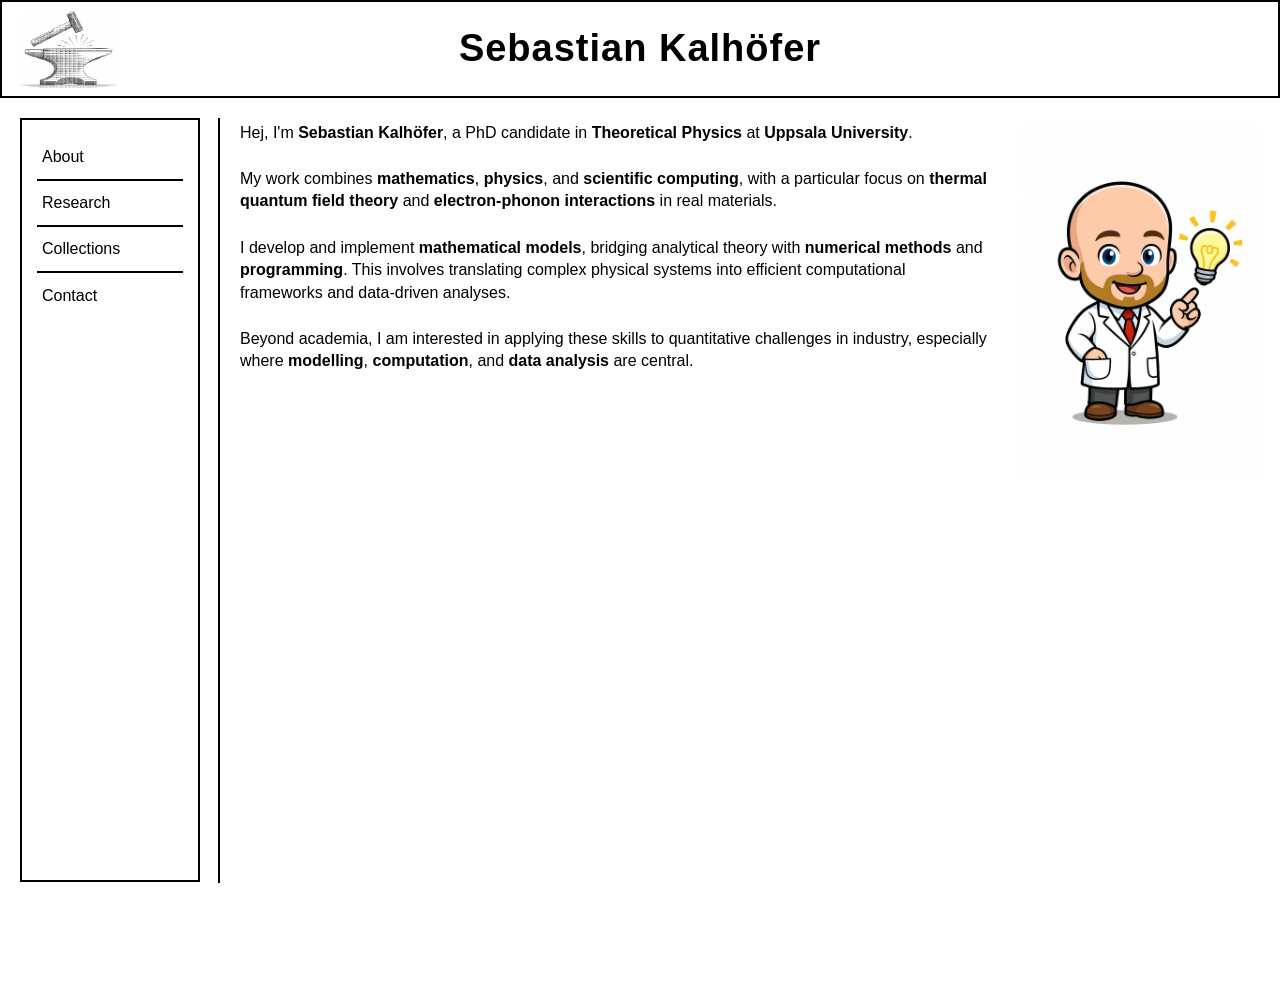
<file: index.html>
<!--
# ============================ #
#                              #
#   SSSSSSSS      K       K    #
#  S              K      K     #
#  S              K     K      #
#   SSSSSSSS      KKKKKK       #
#           S     K     K      #
#           S     K      K     #
#  SSSSSSSS       K       K    #
#                              #
# ============================ #
-->

<!DOCTYPE html>
<html lang="en">


    <head>
        <meta charset="UTF-8">
        <title>S.K.</title>
        <link rel="stylesheet" href="styles.css">
        <link rel = "icon" type = "image/jpg" href = "images/Hammer_n_Forge.png">
    </head>


    <body>

        <section class="top-title-box">
            <a href="index.html" class="top-title-link">
                <h2>Sebastian Kalhöfer</h2>
                <img src="./images/Hammer_n_Forge.png" alt="Logo" class="header-img">
            </a>
        </section>

        
        <div class="container">
            <aside class="sidebar">
                <div class="menu-box">
                    <ul>
                        <li><a href="index.html">About</a></li>
                        <li><a href="Research.html">Research</a></li>
                        <li><a href="Collections.html">Collections</a></li>
                        <li><a href="Contact.html">Contact</a></li>
                    </ul>
                </div>
            </aside>


            <div class="main">
                <div class="content">
                    <div class="about-layout">
                        <div class="about-text">

                            <p>
                                Hej, I'm <strong>Sebastian Kalhöfer</strong>, a PhD candidate in <strong>Theoretical Physics</strong> at <strong>Uppsala University</strong>.
                            </p>

                            <p>
                                My work combines <strong>mathematics</strong>, <strong>physics</strong>, and <strong>scientific computing</strong>, with a particular focus on <strong>thermal quantum field theory</strong> and <strong>electron-phonon interactions</strong> in real materials.
                            </p>

                            <p>
                                I develop and implement <strong>mathematical models</strong>, bridging analytical theory with <strong>numerical methods</strong> and <strong>programming</strong>. This involves translating complex physical systems into efficient computational frameworks and data-driven analyses.
                            </p>

                            <p>
                                Beyond academia, I am interested in applying these skills to quantitative challenges in industry, especially where <strong>modelling</strong>, <strong>computation</strong>, and <strong>data analysis</strong> are central.
                            </p>

                        </div>

                        <img src="./images/Cute_Sebbe.png" alt="Sebastian portrait" class="about-image">

                    </div>
                </div>
            </div>
        </div>
    </body>
</html>
</file>
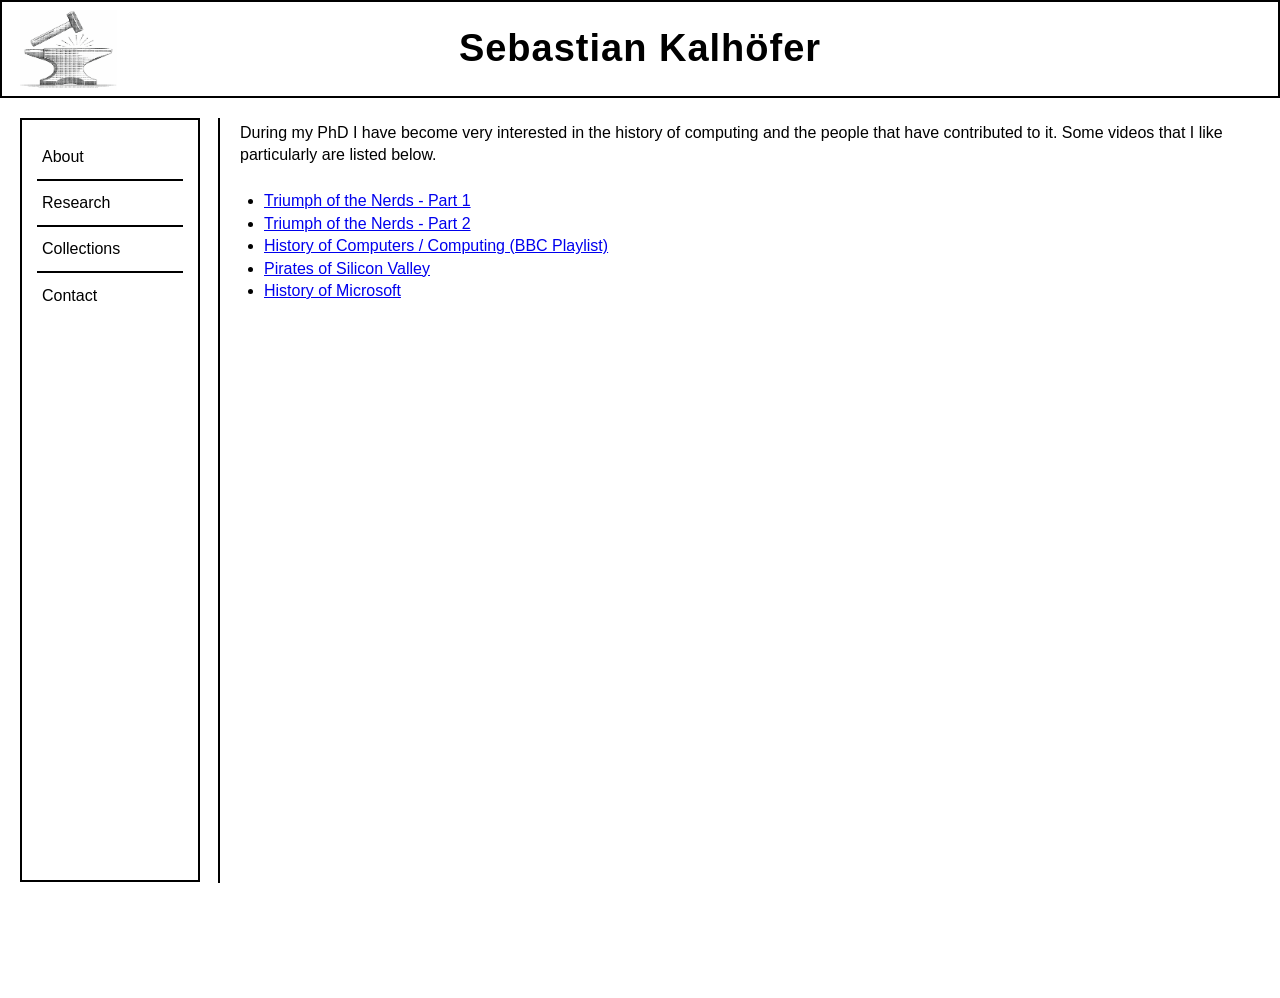
<file: Collections.html>
<!--
# ============================ #
#                              #
#   SSSSSSSS      K       K    #
#  S              K      K     #
#  S              K     K      #
#   SSSSSSSS      KKKKKK       #
#           S     K     K      #
#           S     K      K     #
#  SSSSSSSS       K       K    #
#                              #
# ============================ #
-->

<!DOCTYPE html>
<html lang="en">


    <head>
        <meta charset="UTF-8">
        <title>S.K.</title>
        <link rel="stylesheet" href="styles.css">
        <link rel = "icon" type = "image/jpg" href = "images/Hammer_n_Forge.png">
    </head>


    <body>

        <section class="top-title-box">
            <a href="index.html" class="top-title-link">
                <h2>Sebastian Kalhöfer</h2>
                <img src="./images/Hammer_n_Forge.png" alt="Logo" class="header-img">
            </a>
        </section>


        <div class="container">
            <aside class="sidebar">
                <div class="menu-box">
                    <ul>
                        <li><a href="index.html">About</a></li>
                        <li><a href="Research.html">Research</a></li>
                        <li><a href="Collections.html">Collections</a></li>
                        <li><a href="Contact.html">Contact</a></li>
                    </ul>
                </div>
            </aside>


            <div class="main">
                <div class="content">

                    <p>
                        During my PhD I have become very interested in the history of computing and the people that have contributed to it. Some videos that I like particularly are listed below.
                    </p>

                    <ul>
                        <li><a href="https://www.youtube.com/watch?v=AIBr-kPgYuU" target="_blank">Triumph of the Nerds - Part 1</a></li>
                        <li><a href="https://www.youtube.com/watch?v=MSSjaGbM7j0" target="_blank">Triumph of the Nerds - Part 2</a></li>
                        <li><a href="https://www.youtube.com/playlist?list=PL1331A4548513EA81" target="_blank">History of Computers / Computing (BBC Playlist)</a></li>
                        <li><a href="https://www.amazon.de/-/en/Pirates-of-Silicon-Valley/dp/B0009NSCS0" target="_blank">Pirates of Silicon Valley</a></li>
                        <li><a href="https://www.youtube.com/watch?v=Xjq0kljBZnY" target="_blank">History of Microsoft</a></li>
                    </ul>
                </div>
            </div>
        </div>
    </body>
</html>
</file>
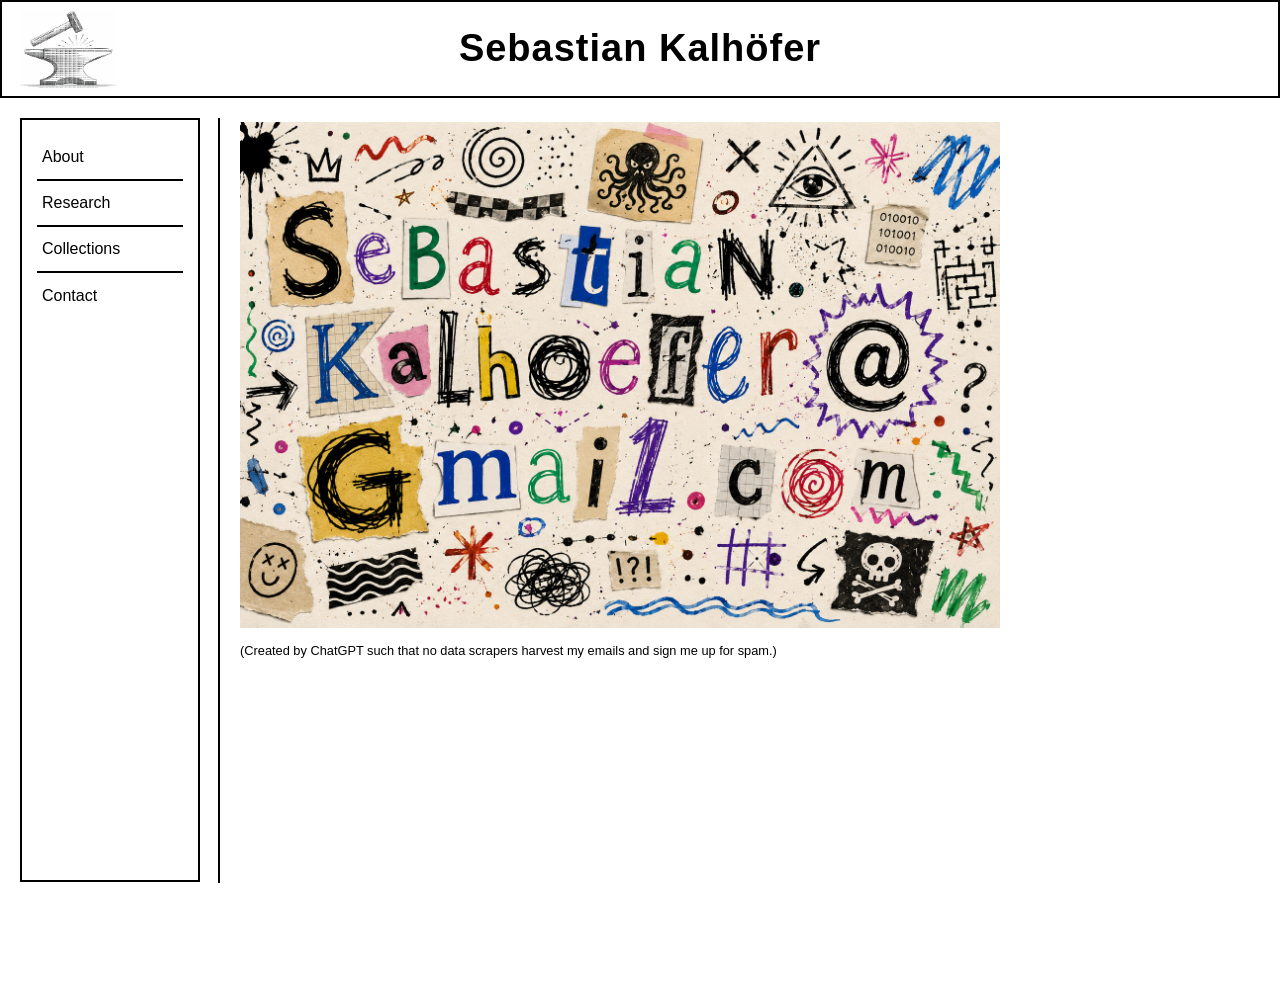
<file: Contact.html>
<!--
# ============================ #
#                              #
#   SSSSSSSS      K       K    #
#  S              K      K     #
#  S              K     K      #
#   SSSSSSSS      KKKKKK       #
#           S     K     K      #
#           S     K      K     #
#  SSSSSSSS       K       K    #
#                              #
# ============================ #
-->

<!DOCTYPE html>
<html lang="en">


    <head>
        <meta charset="UTF-8">
        <title>S.K.</title>
        <link rel="stylesheet" href="styles.css">
        <link rel = "icon" type = "image/jpg" href = "images/Hammer_n_Forge.png">
    </head>


    <body>

        <section class="top-title-box">
            <a href="index.html" class="top-title-link">
                <h2>Sebastian Kalhöfer</h2>
                <img src="./images/Hammer_n_Forge.png" alt="Logo" class="header-img">
            </a>
        </section>


        <div class="container">
            <aside class="sidebar">
                <div class="menu-box">
                    <ul>
                        <li><a href="index.html">About</a></li>
                        <li><a href="Research.html">Research</a></li>
                        <li><a href="Collections.html">Collections</a></li>
                        <li><a href="Contact.html">Contact</a></li>
                    </ul>
                </div>
            </aside>


            <div class="main">
                <div class="content">

                    <img src="./images/E_Mail.png" alt="Email contact method" style="max-width: 100%; max-width: 760px; height: auto; display: block; margin-bottom: -10px;">
                    

                    <p style="font-size: 0.8em;">
                        (Created by ChatGPT such that no data scrapers harvest my emails and sign me up for spam.)
                    </p>

                </div>
            </div>
        </div>
    </body>
</html>
</file>
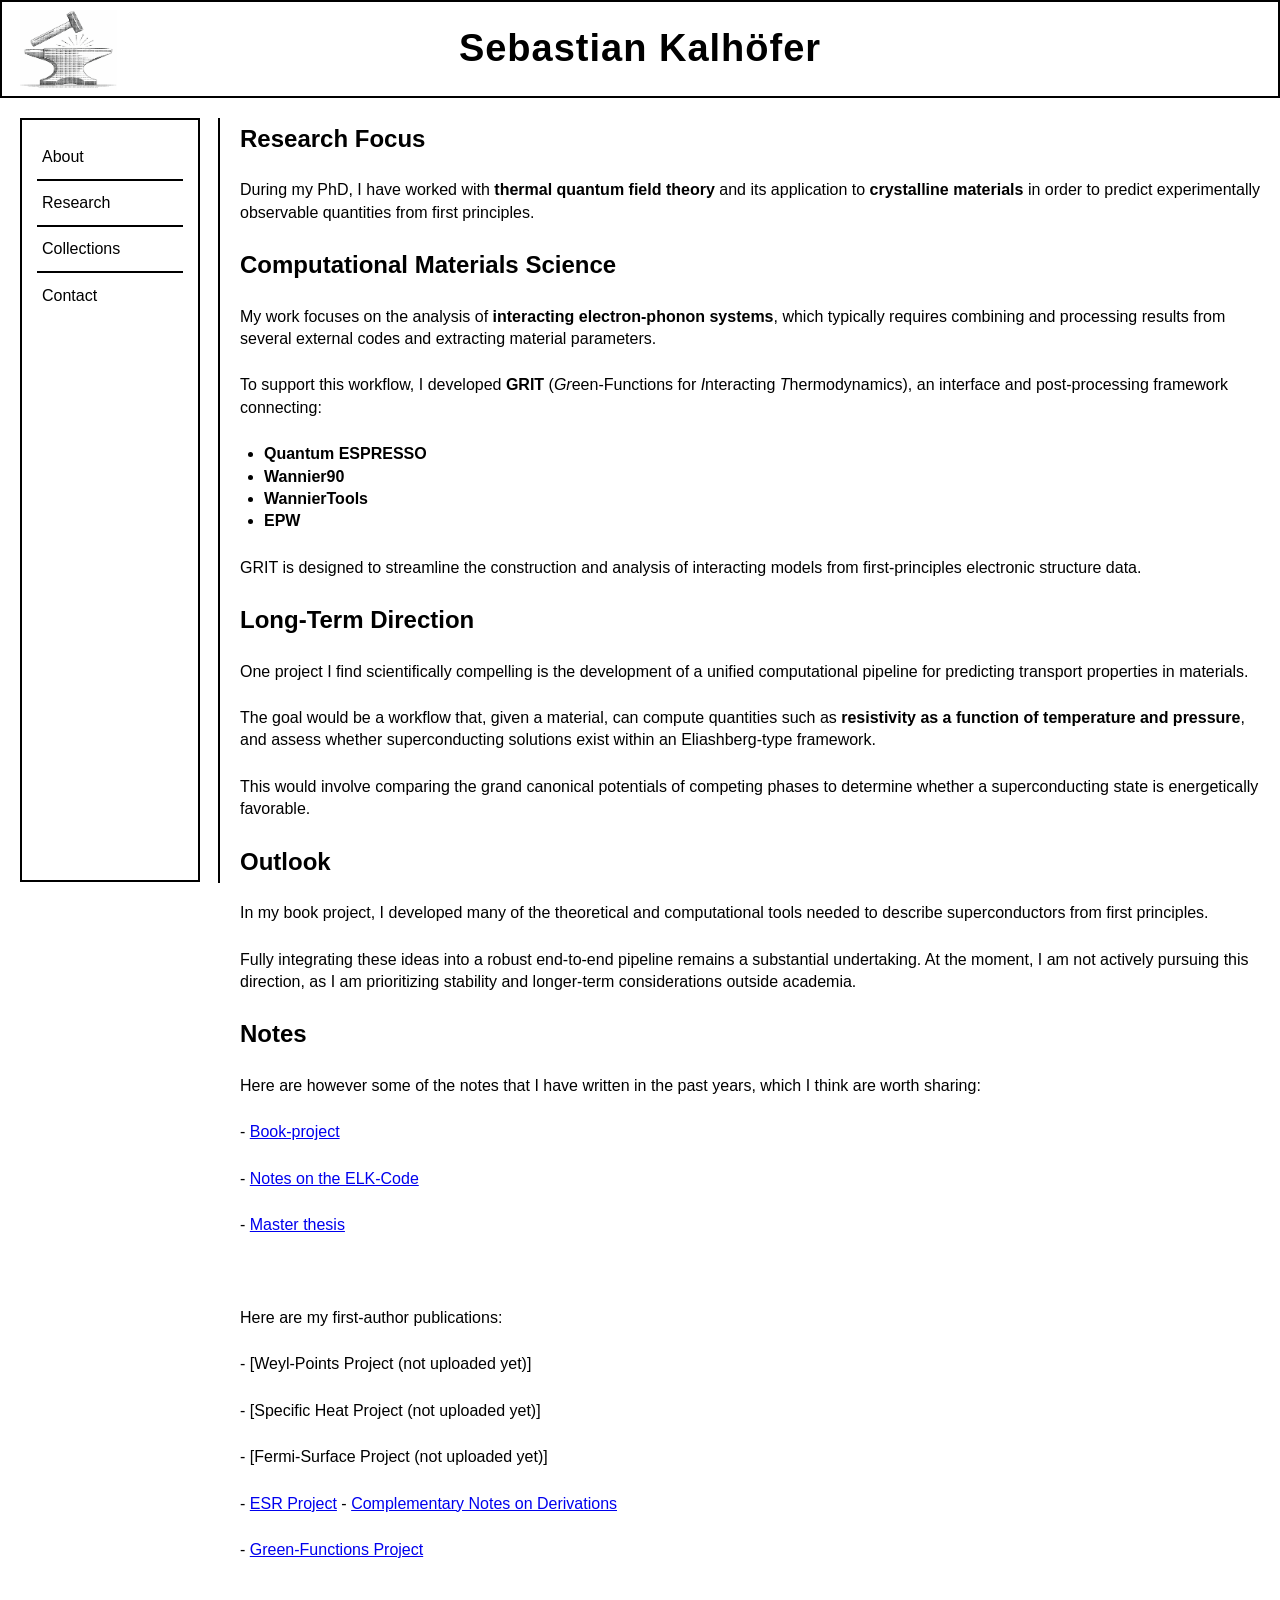
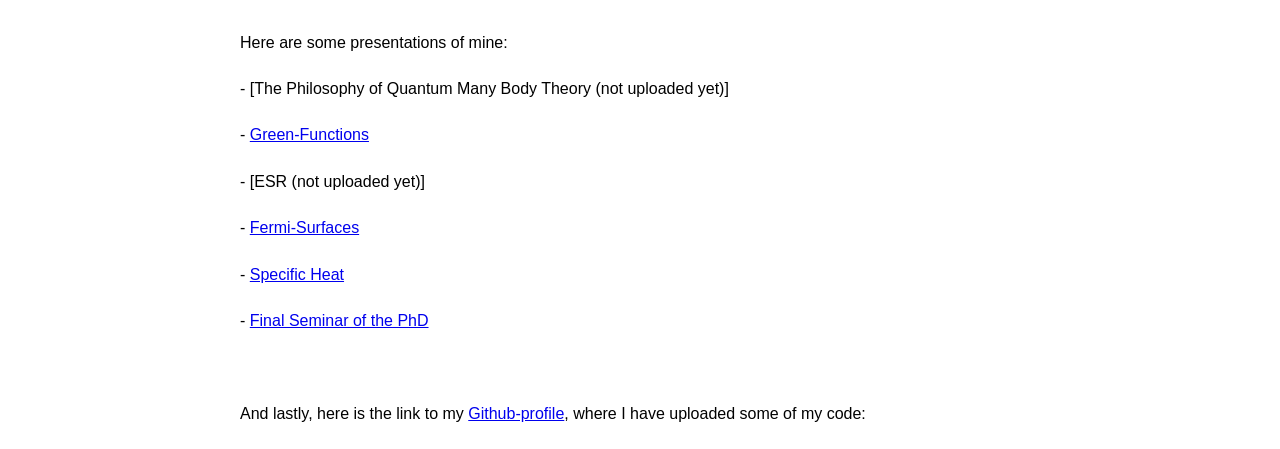
<file: Research.html>
<!--
# ============================ #
#                              #
#   SSSSSSSS      K       K    #
#  S              K      K     #
#  S              K     K      #
#   SSSSSSSS      KKKKKK       #
#           S     K     K      #
#           S     K      K     #
#  SSSSSSSS       K       K    #
#                              #
# ============================ #
-->

<!DOCTYPE html>
<html lang="en">


    <head>
        <meta charset="UTF-8">
        <title>S.K.</title>
        <link rel="stylesheet" href="styles.css">
        <link rel = "icon" type = "image/jpg" href = "images/Hammer_n_Forge.png">
    </head>


    <body>

        <section class="top-title-box">
            <a href="index.html" class="top-title-link">
                <h2>Sebastian Kalhöfer</h2>
                <img src="./images/Hammer_n_Forge.png" alt="Logo" class="header-img">
            </a>
        </section>


        <div class="container">
            <aside class="sidebar">
                <div class="menu-box">
                    <ul>
                        <li><a href="index.html">About</a></li>
                        <li><a href="Research.html">Research</a></li>
                        <li><a href="Collections.html">Collections</a></li>
                        <li><a href="Contact.html">Contact</a></li>
                    </ul>
                </div>
            </aside>
            

            <div class="main">
                <div class="content">

                    <h2>Research Focus</h2>

                    <p>
                        During my PhD, I have worked with <strong>thermal quantum field theory</strong> and its application to <strong>crystalline materials</strong> in order to predict experimentally observable quantities from first principles.
                    </p>

                    <h2>Computational Materials Science</h2>

                    <p>
                        My work focuses on the analysis of <strong>interacting electron-phonon systems</strong>, which typically requires combining and processing results from several external codes and extracting material parameters.
                    </p>

                    <p>
                        To support this workflow, I developed <strong>GRIT</strong> (<em>Gr</em>een-Functions for <em>I</em>nteracting <em>T</em>hermodynamics), an interface and post-processing framework connecting:
                    </p>

                    <ul class="legacy-codes">
                        <li><strong>Quantum ESPRESSO</strong></li>
                        <li><strong>Wannier90</strong></li>
                        <li><strong>WannierTools</strong></li>
                        <li><strong>EPW</strong></li>
                    </ul>

                    

                    <p>
                        GRIT is designed to streamline the construction and analysis of interacting models from first-principles electronic structure data.
                    </p>

                    

                    <h2>Long-Term Direction</h2>

                    <p>
                        One project I find scientifically compelling is the development of a unified computational pipeline for predicting transport properties in materials.
                    </p>

                    <p>
                        The goal would be a workflow that, given a material, can compute quantities such as <strong>resistivity as a function of temperature and pressure</strong>, and assess whether superconducting solutions exist within an Eliashberg-type framework.
                    </p>

                    <p>
                        This would involve comparing the grand canonical potentials of competing phases to determine whether a superconducting state is energetically favorable.
                    </p>

                    

                    <h2>Outlook</h2>

                    <p>
                        In my book project, I developed many of the theoretical and computational tools needed to describe superconductors from first principles.
                    </p>

                    <p>
                        Fully integrating these ideas into a robust end-to-end pipeline remains a substantial undertaking. At the moment, I am not actively pursuing this direction, as I am prioritizing stability and longer-term considerations outside academia.
                    </p>


                    

                    <h2>Notes</h2>

                    <p>
                        Here are however some of the notes that I have written in the past years, which I think are worth sharing:
                    </p>

                    <p>
                        - <a href="./notes/Equation_Summary.pdf" target="_blank" rel="noopener noreferrer">Book-project</a>
                    </p>

                    <p>
                        - <a href="./notes/Notes_on_ELK.pdf" target="_blank" rel="noopener noreferrer">Notes on the ELK-Code</a>
                    </p>

                    <p>
                        - <a href="./notes/Master_Thesis_Tweaked.pdf" target="_blank" rel="noopener noreferrer">Master thesis</a>
                    </p>

                    <br>

                    <p>
                        Here are my first-author publications:
                    </p>

                    <p>
                        - [Weyl-Points Project (not uploaded yet)]
                    </p>

                    <p>
                        - [Specific Heat Project (not uploaded yet)]
                    </p>

                    <p>
                        - [Fermi-Surface Project (not uploaded yet)]
                    </p>

                    <p>
                        - <a href="https://journals.aps.org/prb/abstract/10.1103/bjfk-wlf2" target="_blank" rel="noopener noreferrer">ESR Project</a> - <a href="./notes/Complementary_Notes_ESR.pdf" target="_blank" rel="noopener noreferrer">Complementary Notes on Derivations</a>
                    </p>

                    <p>
                        - <a href="https://iopscience.iop.org/article/10.1088/1361-6404/ae26fc" target="_blank" rel="noopener noreferrer">Green-Functions Project</a>
                    </p>

                    
                    <br>

                    <p>
                        Here are some presentations of mine:
                    </p>

                    <p>
                        - [The Philosophy of Quantum Many Body Theory (not uploaded yet)]
                    </p>

                    <p>
                        - <a href="./notes/Presentation_Green_Functions.pdf" target="_blank" rel="noopener noreferrer">Green-Functions</a>
                    </p>

                    <p>
                        - [ESR (not uploaded yet)]
                    </p>

                    <p>
                        - <a href="./notes/Presentation_Fermi_Surfaces.pdf" target="_blank" rel="noopener noreferrer">Fermi-Surfaces</a>
                    </p>

                    <p>
                        - <a href="./notes/Presentation_Heat_Capacities.pdf" target="_blank" rel="noopener noreferrer">Specific Heat</a>
                    </p>


                    <p>
                        - <a href="./notes/Presentation_Final_Seminar.pdf" target="_blank" rel="noopener noreferrer">Final Seminar of the PhD</a>
                    </p>


                    <br>

                    <p>
                        And lastly, here is the link to my <a href="https://github.com/Skalhoef" target="_blank" rel="noopener noreferrer">Github-profile</a>, where I have uploaded some of my code:
                    </p>

                    

                </div>
            </div>
        </div>
    </body>
</html>
</file>
<file: styles.css>
/*
# ============================ #
#                              #
#   SSSSSSSS      K       K    #
#  S              K      K     #
#  S              K     K      #
#   SSSSSSSS      KKKKKK       #
#           S     K     K      #
#           S     K      K     #
#  SSSSSSSS       K       K    #
#                              #
# ============================ #
*/


/* -------------------------------- 
   Styles related to all html-pages
-------------------------------- */

* {
    margin: 0;
    padding: 0;
    box-sizing: border-box;
    font-family: Arial, sans-serif;
}


body {
    background: #ffffff;
}


.container {
    display: flex;
    min-height: 100vh; /* Lets the page grow with long content so the sidebar can stick while scrolling. */
}


.sidebar {
    width: 220px;
    background: #ffffff;
    padding: 20px;
    display: flex;
    flex-direction: column;
    position: sticky;   /* Keeps the sidebar in place while scrolling; also anchors the divider below. */
    top: 0;
    height: 100vh;
    align-self: flex-start; /* Prevents stretching to the full container height, which would disable sticking. */
}


/* Draws a shorter divider instead of a line spanning the entire sidebar. */
.sidebar::after {
    content: "";
    position: absolute;
    top: 20px;
    right: 0;
    width: 2px;
    height: calc(100% - 135px);
    background: #000;
}


.menu-box {
    border: 2px solid #000;
    padding: 15px;
    height: calc(100% - 96px);
    display: flex;
    flex-direction: column;
}


.menu-box li {
    padding: 10px 5px;
    cursor: pointer;
    width: 100%;
    min-height: 46px;
    display: flex;
    align-items: center;
}


.menu-box li:hover {
    background: #efefef;
}


.menu-box a {
    text-decoration: none;
    color: inherit;
}


/* Add lines BETWEEN items */
.menu-box li:not(:last-child) {
    border-bottom: 2px solid #000;
}


.menu-box ul {
    list-style: none;
    padding: 0;
    margin: 0;
    display: flex;
    flex-direction: column;
    width: 100%;
    flex: 1;
    justify-content: flex-start;
    align-items: stretch;
    gap: 0;
}


.main {
    flex: 1;
    display: flex;
    flex-direction: column;
}


/* Image in upper-left */
.header-img {
    position: absolute;
    top: 10px;
    left: 20px;
    height: 80px;
    max-height: 12vh;
}


.top-title-box {
    width: 100%;
    margin: 0;
    padding: 24px 20px;
    border: 2px solid #000;
    background: #fff;
    text-align: center;
}


.top-title-link {
    display: block;
    color: inherit;
    text-decoration: none;
}


.top-title-box h2 {
    font-size: 38px;
    letter-spacing: 1px;
    line-height: 1.2;
}


.content {
    display: flex; /* Lets the content area participate in the page’s flexible layout. */
    flex: 1;       /* Expands it across all available space beside the sidebar. */
    flex-direction: column; /* Keeps headings, paragraphs, lists, and images stacked vertically. */
    padding: 24px 20px; /* Adds the same top/bottom and side spacing */
    line-height: 1.4;
    font-family: system-ui, sans-serif;
    gap: 24px; /* Spaces headings, paragraphs, lists, and other content consistently. */
}


/* ----------------------------------------- 
    Special Styles related to the index-page
------------------------------------------ */

.about-layout {
    display: flex;
    align-items: flex-start;
    gap: 32px;
    flex: 1; /* Makes the text-and-image layout occupy the full width of .content. */
}


.about-text {
    flex: 1;
    min-width: 0;
    display: flex; /* Makes the paragraphs vertically managed flex items. */
    flex-direction: column;
    justify-content: flex-start;
    gap: 24px; /* Matches the spacing used between AI‑KaSa content entries. */
}


.about-image {
    width: 240px;
    max-width: 35vw;
    height: auto;
    object-fit: cover;
}



/* -------------------------------------------- 
    Special Styles related to the Research-page
--------------------------------------------- */

.legacy-codes {
    list-style-type: disc;
    padding-left: 1.5em; /* ensures indentation */
}


@media (max-width: 800px) {
    .top-title-box h2 {
        font-size: 28px; /* Reduces the large header title on narrow screens. */
    }
    .about-layout {
        flex-direction: column; /* Places the portrait below the text when horizontal space is limited. */
    }
}


.content > ul {
    padding-left: 1.5em; /* Moves the bullets and list text away from the content edge. */
}
</file>
